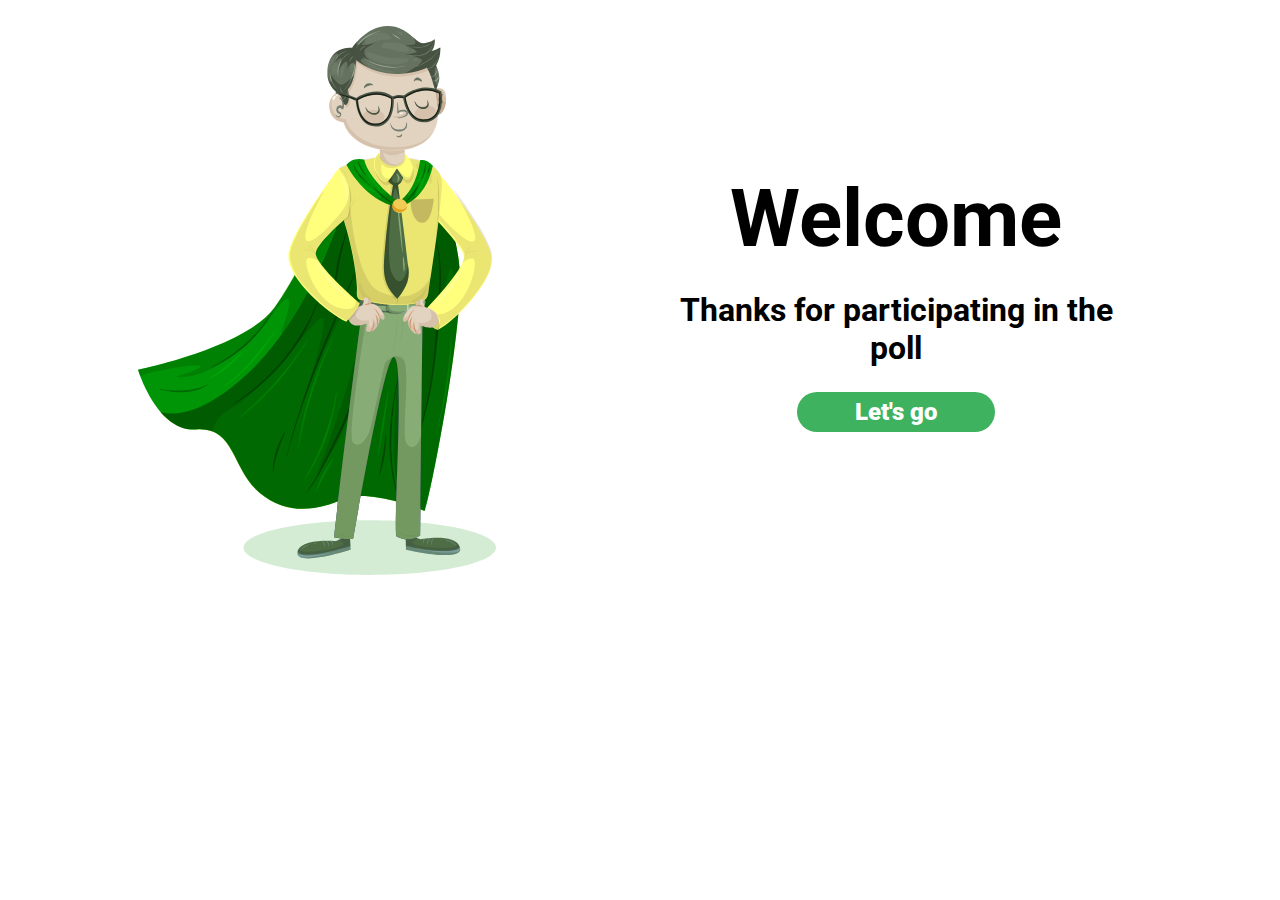
<file: index.html>
<!DOCTYPE html>
<html lang="en">
<head>
    <meta charset="UTF-8">
    <meta http-equiv="X-UA-Compatible" content="IE=edge">
    <meta name="viewport" content="width=device-width, initial-scale=1.0">
    <link rel="shortcut icon" href="assets/imgs/favicon.ico" type="image/x-icon">
    <link rel="stylesheet" href="assets/styles/gerais.css">
    <link rel="stylesheet" href="assets/styles/home.css">
    <link rel="stylesheet" href="assets/medias/media-home.css">
    <style>
        @import url("https://fonts.googleapis.com/css2?family=Roboto:wght@100;300;400;700&display=swap");
    </style>
    <script src="scripts/change-page.js"></script>
    <title>Home</title>
</head>
<body>
    <section class="page">
        <aside>
            <img src="assets/imgs/zero.svg" alt="zero-doll" class="doll">
        </aside>
        <div>
            <article class="container-text">
                <h1>Welcome</h1>
                <h2>Thanks for participating in the poll</h2>
                <button type="button" id="button-home" onclick="goStartPage()">Let's go</button>
            </article>
        </div>
    </section>
</body>
</html>
</file>
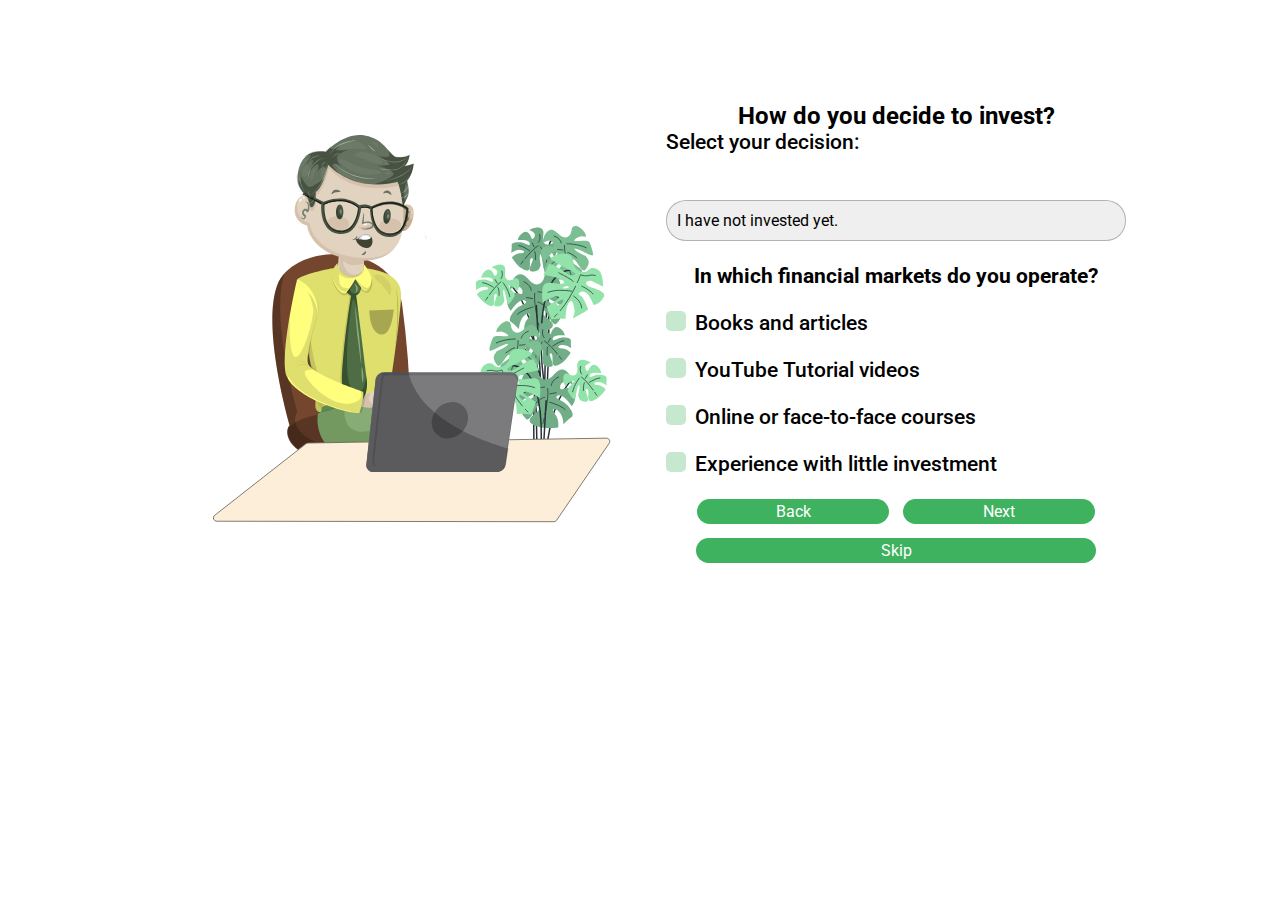
<file: forms-2.html>
<!DOCTYPE html>
<html lang="en">
<head>
    <meta charset="UTF-8">
    <meta http-equiv="X-UA-Compatible" content="IE=edge">
    <meta name="viewport" content="width=device-width, initial-scale=1.0">
    <link rel="shortcut icon" href="assets/imgs/favicon.ico" type="image/x-icon">
    <link rel="stylesheet" href="assets/styles/gerais.css">
    <link rel="stylesheet" href="assets/styles/forms-1.css">
    <link rel="stylesheet" href="assets/styles/forms-2.css">
    <link rel="stylesheet" href="assets/medias/media-forms.css">
    <style>
        @import url("https://fonts.googleapis.com/css2?family=Roboto:wght@100;300;400;700&display=swap");
    </style>
    <script src="scripts/change-page.js"></script>
    <title>Forms-two</title>
</head>
<body>
    <section>
        <aside>
            <img src="assets/imgs/three.svg" alt="Forms-one-img" class="doll">
        </aside>
        <article>
            <h2>How do you decide to invest?</h2>
            <label for="select-choices">Select your decision:</label>
            <select name="choices" id="select-choices">
                <option value="not-invested">I have not invested yet.</option>
                <option value="invested">I have invested yet.</option>
                <option value="never-invested">I never invested yet.</option>
            </select>
            <h3>In which financial markets do you operate?</h3>
            <div class="input-container">
                <input type="checkbox" id="c1">
                <label for="c1">Books and articles</label>
                <input type="checkbox" id="c2">
                <label for="c2">YouTube Tutorial videos</label>
                <input type="checkbox" id="c3">
                <label for="c3">Online or face-to-face courses</label>
                <input type="checkbox" id="c4">
                <label for="c4">Experience with little investment</label>
            </div>
            <div>
                <button class="twin-button" onclick="goForms1()">Back</button>
                <button class="twin-button" onclick="goForms3()">Next</button>
            </div>
            <div>
                <button onclick="goForms3()">Skip</button>
            </div>
        </article>
    </section>
</body>
</html>
</file>
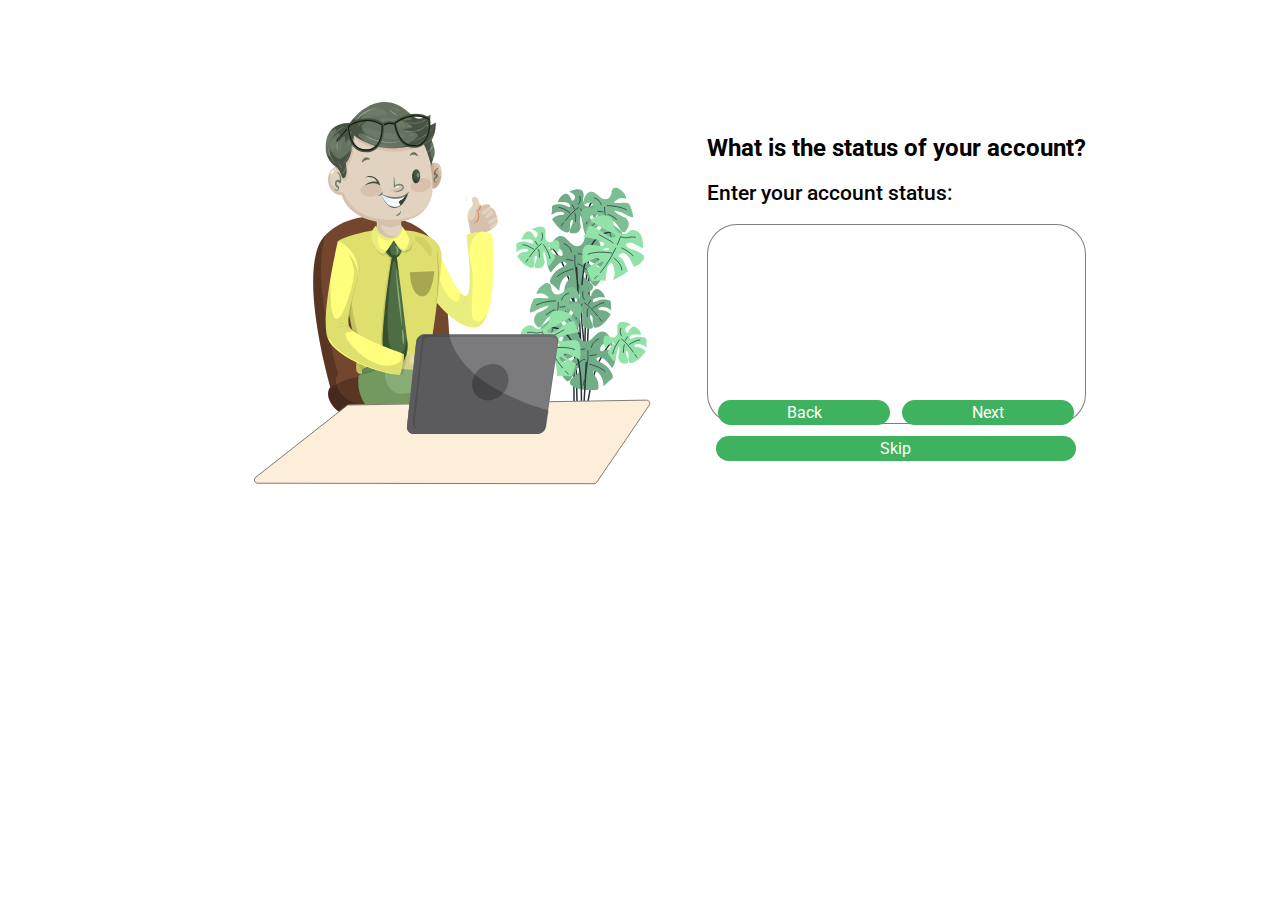
<file: forms-3.html>
<!DOCTYPE html>
<html lang="en">
<head>
    <meta charset="UTF-8">
    <meta http-equiv="X-UA-Compatible" content="IE=edge">
    <meta name="viewport" content="width=device-width, initial-scale=1.0">
    <link rel="shortcut icon" href="assets/imgs/favicon.ico" type="image/x-icon">
    <link rel="stylesheet" href="assets/styles/gerais.css">
    <link rel="stylesheet" href="assets/styles/forms-1.css">
    <link rel="stylesheet" href="assets/styles/forms-3.css">
    <link rel="stylesheet" href="assets/medias/media-forms.css">
    <style>
        @import url("https://fonts.googleapis.com/css2?family=Roboto:wght@100;300;400;700&display=swap");
    </style>
    <script src="scripts/change-page.js"></script>
    <title>Forms-three</title>
</head>
<body>
    <section>
        <aside>
            <img src="assets/imgs/four.svg" alt="Forms-one-img" class="doll">
        </aside>
        <article>
            <h2>What is the status of your account?</h2>
            <form>
                <label for="account-status">Enter your account status:</label>
                <textarea id="account-status" name="account-status" maxlength="130"></textarea>
            </form>
            <div>
                <button class="twin-button" onclick="goForms2()">Back</button>
                <button class="twin-button" onclick="goSign()">Next</button>
            </div>
            <div>
                <button onclick="goSign()">Skip</button>
            </div>
        </article>
    </section>
</body>
</html>
</file>
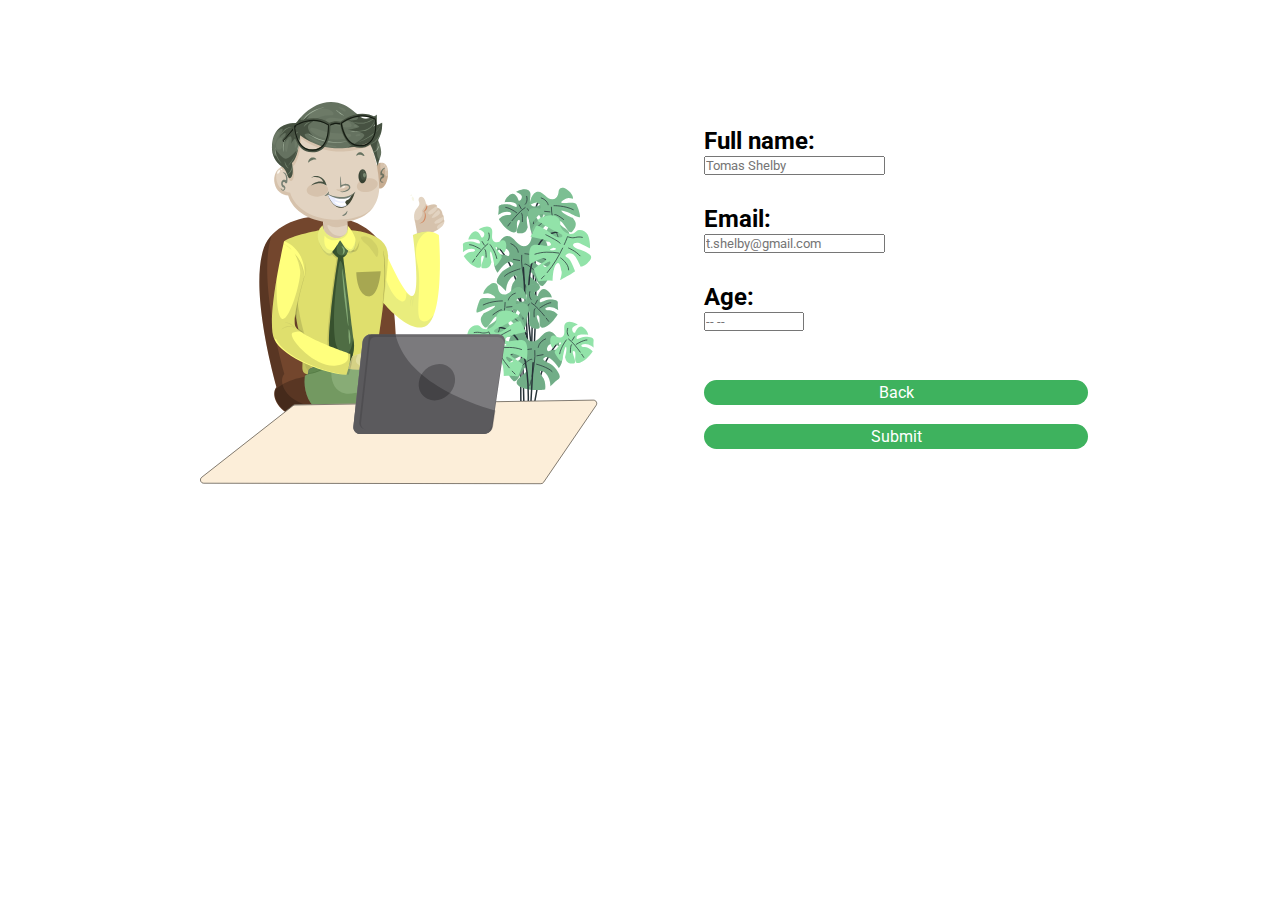
<file: sign.html>
<!DOCTYPE html>
<html lang="en">
<head>
    <meta charset="UTF-8">
    <meta http-equiv="X-UA-Compatible" content="IE=edge">
    <meta name="viewport" content="width=device-width, initial-scale=1.0">
    <link rel="shortcut icon" href="assets/imgs/favicon.ico" type="image/x-icon">
    <link rel="stylesheet" href="assets/styles/gerais.css">
    <link rel="stylesheet" href="assets/styles/sign.css">
    <link rel="stylesheet" href="assets/medias/media-sign.css">
    <style>
        @import url("https://fonts.googleapis.com/css2?family=Roboto:wght@100;300;400;700&display=swap");
    </style>
    <script src="scripts/change-page.js"></script>
    <title>Sign-Up</title>
</head>
<body>
    <section>
        <aside>
            <img src="assets/imgs/four.svg" alt="Forms-one-img" class="doll">
        </aside>
        <article>
            <h2>Full name:</h2>
            <form>
                <input type="text" placeholder="Tomas Shelby">
            </form>
            <h2>Email:</h2>
            <form>
                <input type="email" placeholder="t.shelby@gmail.com">
            </form>
            <h2>Age:</h2>
            <form class="little-area">
                <input type="text" class="little-text" placeholder="-- --">
            </form>
            <div>
                <button onclick="goForms3()">Back</button>
            </div>
            <div>
                <button onclick="goHomePage()">Submit</button>
            </div>
        </article>
    </section>
</body>
</html>
</file>
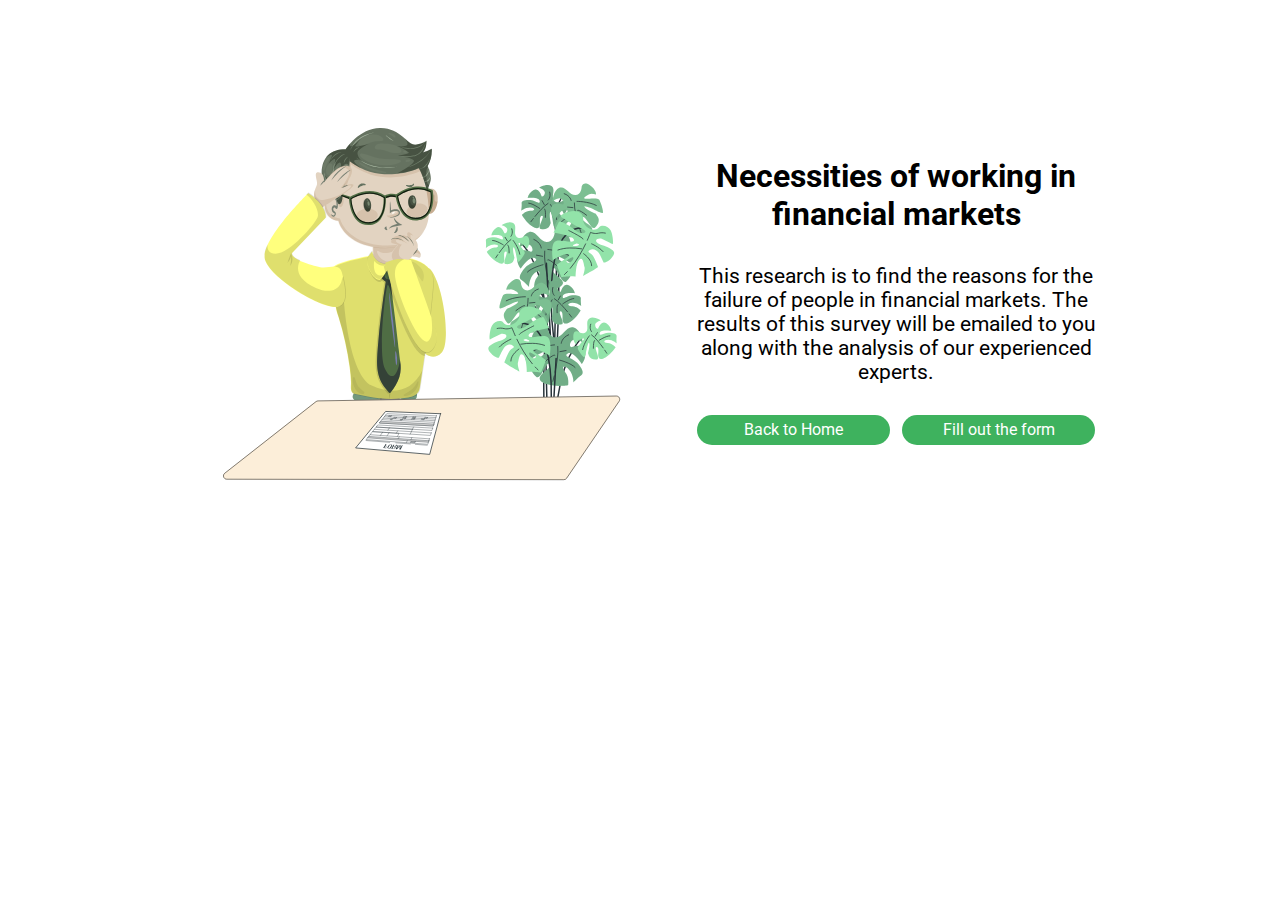
<file: start.html>
<!DOCTYPE html>
<html lang="en">
<head>
    <meta charset="UTF-8">
    <meta http-equiv="X-UA-Compatible" content="IE=edge">
    <meta name="viewport" content="width=device-width, initial-scale=1.0">
    <link rel="shortcut icon" href="assets/imgs/favicon.ico" type="image/x-icon">
    <link rel="stylesheet" href="assets/styles/gerais.css">
    <link rel="stylesheet" href="assets/styles/start.css">
    <link rel="stylesheet" href="assets/medias/media-start.css">
    <style>
        @import url("https://fonts.googleapis.com/css2?family=Roboto:wght@100;300;400;700&display=swap");
    </style>
    <script src="scripts/change-page.js"></script>
    <title>Start Page</title>
</head>
<body>
    <section>
        <aside>
            <img src="assets/imgs/one.svg" alt="start-doll" class="doll">
        </aside>
        <article>
            <h2>Necessities of working in financial markets</h2>
            <p>
                This research is to find the reasons for the failure of people in
                financial markets. The results of this survey will be emailed to you
                along with the analysis of our experienced experts.
            </p>
            <div class="container-buttons">
                <button type="button" class="button-start" onclick="goHomePage()">Back to Home</button>
                <button type="button" class="button-start" onclick="goForms1()">Fill out the form</button>
            </div>
        </article>
    </section>
</body>
</html>
</file>
<file: assets/styles/gerais.css>
/*Gerais*/

:root{
    --font-color: #000000;
    --button-color: #3EB25E;
    --button-hover-color: #FFFF7D;
    --checkbox-color: #3EB25E4D;
    --checkbox-hover-color: #3EB25E;
}
*{
    font-family: 'Roboto', sans-serif;
    margin: 0;
    padding: 0;
}
aside{
    width: 40%;
}
.page{
    display: flex;
    justify-content: center;
    align-items: center;
}
section{
    padding-top: 3%;
}
.doll{
    width: 80%;
}
</file>
<file: assets/styles/home.css>
:root{
    --font-color: #000000;
    --button-color: #3EB25E;
    --button-hover-color: #FFFF7D;
    --checkbox-color: #3EB25E4D;
    --checkbox-hover-color: #3EB25E;
}
section{
    padding: 0;
}
.container-text{
    text-align: center;
}
h1{
    font-size: 5rem;
    margin: 5%;
}
h2{
    font-size: 2rem;
    margin: 5%;
  
}
#button-home{
    border: none;
    background: var(--button-color) ;
    width: 40%;
    height: 40px;
    font-size: 1.5rem;
    font-weight: 1000;
    color: #ffffff;
    border-radius: 20px;
    min-width: 150px;
}

#button-home:hover{
    background: var(--button-hover-color);
    color: black;
    transition: 0.2s ease-in;
    cursor: pointer;
}
.doll{
    width: 70%;
    padding-top: 5%;
}
</file>
<file: assets/medias/media-home.css>
@media screen and (max-width: 768px) {
    section {
      flex-direction: column;
    }
    aside{
        width: 50%;
        margin-right: 10%;
    }
    .doll{
              width: 90%;
    }
    h1{
        font-size: 4em;
    }
    h2{
        font-size: 2em;
    }
}
</file>
<file: assets/styles/forms-1.css>
:root {
  --font-color: #000000;
  --button-color: #3eb25e;
  --button-hover-color: #ffff7d;
  --checkbox-color: #3eb25e4d;
  --checkbox-hover-color: #3eb25e;
}
h3 {
  font-size: 1.3rem;
  margin-bottom: 5%;
}
section {
  display: flex;
  justify-content: center;
  align-items: center;
  text-align: center;
  margin-top: 5%;
}

select {
  margin-top: 5%;
  margin-bottom: 5%;
  font-size: 1rem;
  border: 1px solid rgba(0, 0, 0, 0.25);
  border-radius: 20px;
  padding: 10px;
  cursor: pointer;
  appearance: none;

    min-width: 460px;
    min-width: none;
}
input[type="radio"] {
  appearance: none;
  cursor: pointer;
  width: 20px;
  height: 20px;
  border-radius: 50%;
  background: var(--checkbox-color);
  margin-right: 2%;
  display: block;
  float: left;
  
}

input:checked {
  background: var(--checkbox-hover-color);
  transition: 0.3s ease-in;
  
}
label {
  display: block;
  text-align: left;
  font-weight: 500;
  font-size: 1.3rem;
  position: relative;
  cursor: pointer;
  margin-bottom: 5%;
}
button {
  color: #ffffff;
  width: 95%;
  max-width: 400px;
  min-width: 120px;
  height: 25px;
  font-size: 1rem;
  background-color: var(--button-color);
  border: none;
  border-radius: 30px;
}
button:hover {
  background: var(--button-hover-color);
  color: black;
  transition: 0.2s ease-in;
  cursor: pointer;
}
.twin-button {
  width: 50%;
  max-width: 192.5px;
  min-width: 120px;
  margin-left: 1%;
  margin-right: 1%;
  margin-bottom: 3%;
}
</file>
<file: assets/styles/forms-2.css>
:root {
    --font-color: #000000;
    --button-color: #3eb25e;
    --button-hover-color: #ffff7d;
    --checkbox-color: #3eb25e4d;
    --checkbox-hover-color: #3eb25e;
  }
select {
  min-width: 460px;
  min-width: none;
}
input[type="checkbox"] {
  border-radius: 5px;
  appearance: none;
  cursor: pointer;
  width: 20px;
  height: 20px;
  background: var(--checkbox-color);
  margin-right: 2%;
  display: block;
  float: left;
}
input:checked {
    background: var(--checkbox-hover-color);
    transition: 0.3s ease-in;
}
</file>
<file: assets/medias/media-forms.css>
@media screen and (max-width: 768px) {
    section {
      flex-direction: column;
    }
    .doll{
              width: 100%;
  
              margin-bottom: 3%;
    }
    aside{
        width: 70vw;
      }
    h3{
        font-size: 1em;
        margin-bottom: 2%;
    }
    h2{
        font-size: 1.1em;
        margin-bottom: 0;
    }
    select{
        margin-top: 0;
        min-width: 100px;
    }
    .input-container{
        width: 70%;
    }
    label{
        font-size: 1em;
    }
    .text-coment{
        width: 50vw;
        height: 25vh;
    }
    form{
        height: 150px;
    }
    textarea{
        height: 150px;
    }
    .twin-button {
        width: 45%;
        min-width: 120px;
        margin-left: 1%;
        margin-right: 1%;
        margin-bottom: 3%;
      }
      
}
@media screen and (max-width: 400px) {
    section {
      flex-direction: column;
    }
    .doll{
              width: 100%;
  
              margin-bottom: 3%;
    }
    aside{
        width: 70vw;
      }
    h3{
        font-size: 1em;
        margin-bottom: 2%;
    }
    h2{
        font-size: 1.1em;
        margin-bottom: 0;
    }
    select{
        margin-top: 0;
    }
    .input-container{
        width: 70%;
    }
    label{
        font-size: 0.8em;
    }
    .text-coment{
        width: 50vw;
        height: 25vh;
    }
    form{
        height: 150px;
    }
    textarea{
        height: 150px;
    }
    .twin-button {
        width: 45%;
        min-width: 120px;
        margin-left: 1%;
        margin-right: 1%;
        margin-bottom: 3%;
      }
      
}
</file>
<file: assets/styles/forms-3.css>
.text-coment{
    margin: 0 auto;
    margin-top: 5%;
    margin-bottom: 5%;
    width: 30vw;
    height: 40vh;
    max-width: 400px;
}
form{
    margin-top: 5%;
    margin-bottom: 5%;
    height: 200px;
}
textarea {
    width: 100%;
    height: 200px;
    padding: 12px 20px;
    box-sizing: border-box;
    border: 1px solid;
    border-color: rgba(0, 0, 0, 0.5);
    border-radius: 30px;
    font-size: 1rem;
    resize: none;
  }
.twin-button{
    max-width: 172px;
  }
</file>
<file: assets/styles/sign.css>
:root {
  --font-color: #000000;
  --button-color: #3eb25e;
  --button-hover-color: #ffff7d;
  --checkbox-color: #3eb25e4d;
  --checkbox-hover-color: #3eb25e;
}
section {
  display: flex;
  justify-content: center;
  align-items: center;
  margin-top: 5%;
}

form {
  height: 50px;
}
textarea {
  width: 30vw;
  height: 40px;
  padding: 5px 20px;
  box-sizing: border-box;
  border: 1px solid;
  border-color: rgba(0, 0, 0, 0.5);
  border-radius: 10px;
  font-size: 1.8rem;
  resize: none;
  overflow: hidden;
}
.little-area {
  width: 50%;
  margin-bottom: 5%;
}
.little-text{
  width: 50%;
}
button {
  color: #ffffff;
  width: 30vw;
  min-width: 120px;
  height: 25px;
  font-size: 1rem;
  background-color: var(--button-color);
  border: none;
  border-radius: 30px;
  margin-bottom: 5%;
}
button:hover {
  background: var(--button-hover-color);
  color: black;
  transition: 0.2s ease-in;
  cursor: pointer;
}
textarea::placeholder{
  margin: 0 auto;
  padding: 0 auto;
  font-size: 1.6rem;
}
</file>
<file: assets/medias/media-sign.css>
@media screen and (max-width: 768px) {
    section {
      flex-direction: column;
    }
    .doll{
              width: 100%;
              margin-right: 10%;
    }
    h2{
        font-size: 1em;
        padding-top: 10%;
    
    }
    aside{
      width: 80vw;
    }
  form{
    margin: 2%;
  }
textarea {
  width: 100%;
  height: 30px;
  margin-top: 2%;
  padding: 0;
  padding-left: 10px;
  font-size: 1.4em;
}
.little-area {
  width: 70%;
  margin-bottom: 10%;
}
.little-text{
  width: 50%;
}
form {
    height: 20px;
}
button {
    margin-top: 1%;
    width: 100%;
    min-width: 0px;
    height: 25px;
    font-size: 1rem;
}
textarea::placeholder{
  padding-top: 2px;
  font-size: 0.9em;
}
}
</file>
<file: assets/styles/start.css>
:root{
    --font-color: #000000;
    --button-color: #3EB25E;
    --button-hover-color: #FFFF7D;
    --checkbox-color: #3EB25E4D;
    --checkbox-hover-color: #3EB25E;
}
section{
    display: flex;
    justify-content: center;
    align-items: center;
    text-align: center;
}
h2{
    font-size: 2rem;
    margin-bottom: 7%;
    max-width: 440px;
}
p{
    font-size: 1.3rem;
    max-width: 440px;
    margin-bottom: 7%;
}
section{
    display: flex;
    justify-content: center;
    align-items: center;
    text-align: center;
    margin-top: 7%;
}
h2{
    font-size: 2rem;
    margin-bottom: 7%;
    max-width: 440px;
}
p{
    font-size: 1.3rem;
    max-width: 440px;
    margin-bottom: 7%;
}

.button-start{
    color: #ffffff;
    height: 30px;
    font-size: 1rem;
    background-color: var(--button-color);
    border: none;
    border-radius: 30px;
    width: 50%;
    max-width: 192.5px;
    min-width: 120px;
    margin-left: 1%;
    margin-right: 1%;
    margin-bottom: 3%;
}
.button-start:hover{
    background: var(--button-hover-color);
    color: black;
    transition: 0.2s ease-in;
    cursor: pointer;
}
.button-start:hover{
    background: var(--button-hover-color);
    color: black;
    transition: 0.2s ease-in;
    cursor: pointer;
}
</file>
<file: assets/medias/media-start.css>
@media screen and (max-width: 768px) {
    section {
      flex-direction: column;
    }
    aside{
        width: 80vw;
      }
    .doll{
              width: 100%;
           
    }
    h2{
        font-size: 1.8em;
        margin-top: 5%;
    }
    p{
        max-width: 330px;
        margin-left: 10%;
        font-size: 1.1em;
    }
}
@media screen and (max-width: 400px) {
  section {
    flex-direction: column;
  }
  aside{
      width: 80vw;
    }
  .doll{
            width: 100%;
         
  }
  h2{
      font-size: 1.5em;
      margin-top: 5%;
  }
  p{
      max-width: 330px;
      font-size: 1em;
      margin-right: 10%;
  }
  .button-start{
    width: 5%;
    font-size: 0.8em;
  }
}
</file>
